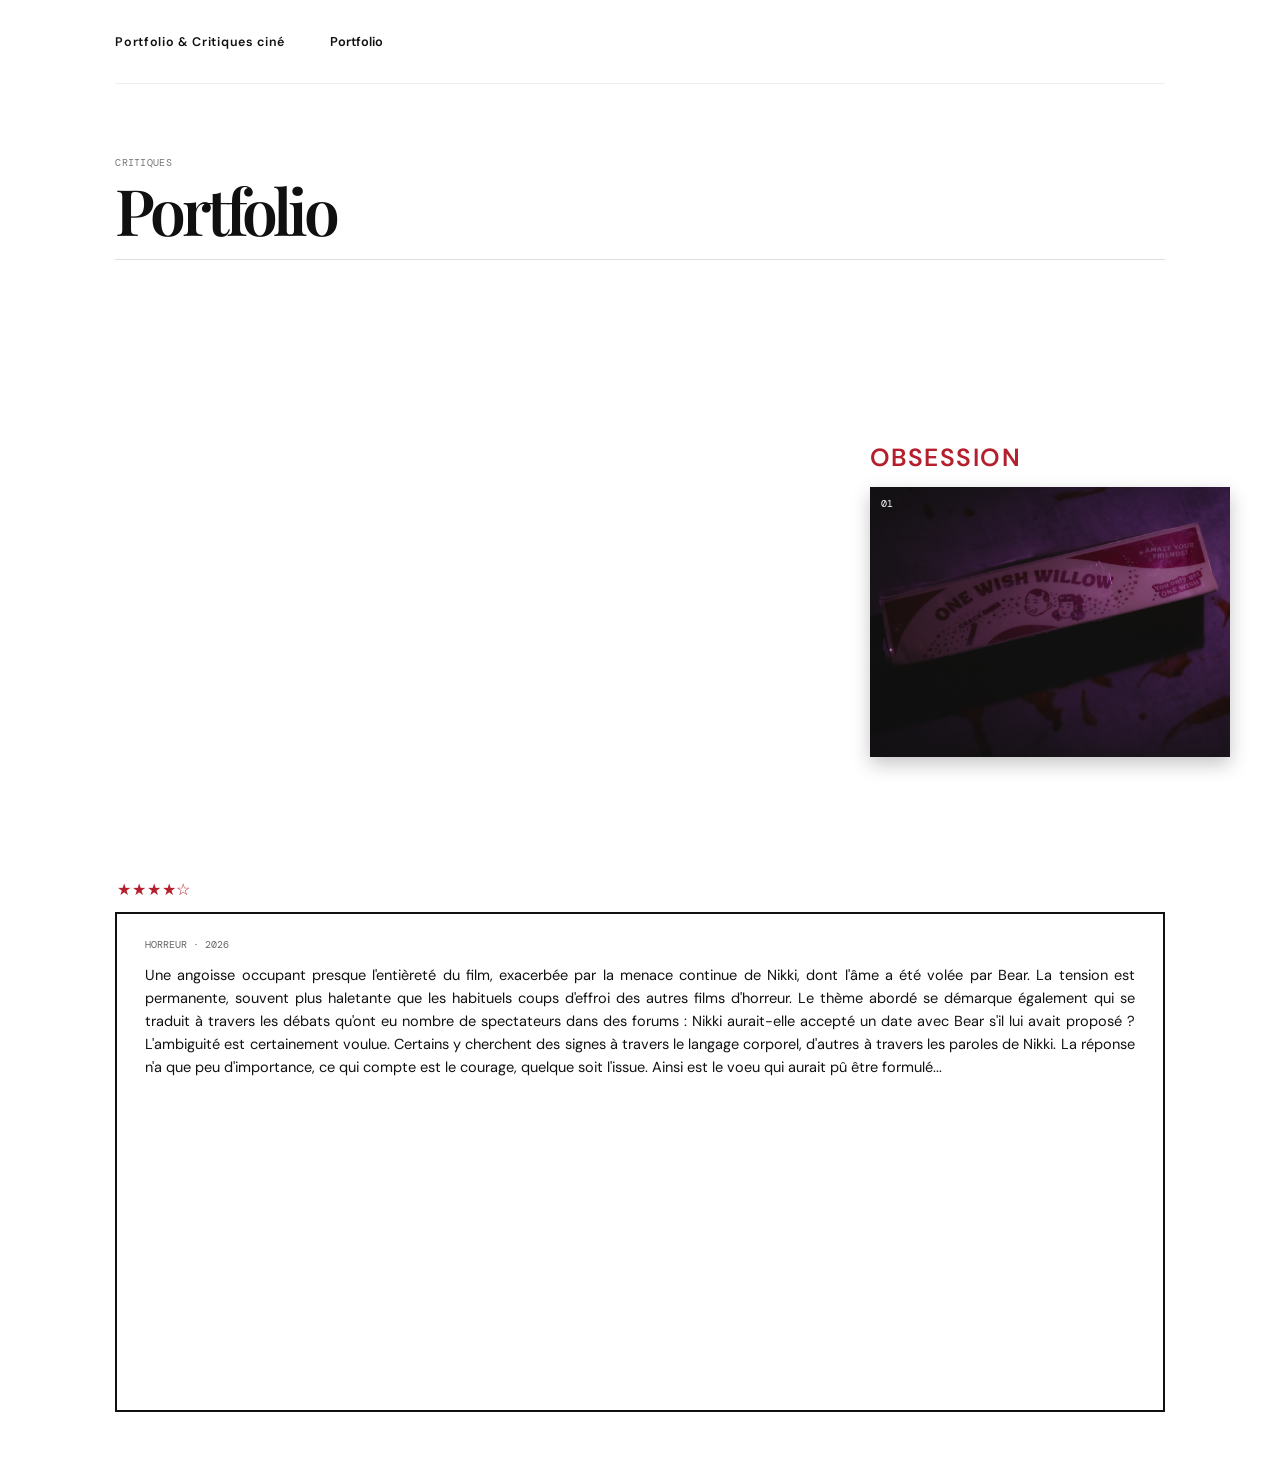
<file: index.html>
<!doctype html><html lang="fr"><head><meta charset="UTF-8"><meta name="viewport" content="width=device-width,initial-scale=1.0"><meta name="description" content="Portfolio et critiques cinéma."><title>Portfolio & Critiques ciné</title><link rel="preconnect" href="https://fonts.googleapis.com"><link rel="preconnect" href="https://fonts.gstatic.com" crossorigin><link href="https://fonts.googleapis.com/css2?family=DM+Mono&family=DM+Sans:wght@400;500;600&family=Playfair+Display:ital,wght@0,600;1,600&display=swap" rel="stylesheet"><link rel="stylesheet" href="styles.css"></head><body><header class="header"><a class="logo" href="#critiques">Portfolio & Critiques ciné</a><nav aria-label="Catégories"><a class="active" href="#critiques">Portfolio</a></nav></header><main><section id="critiques" class="reviews"><div class="section-intro"><div><p class="kicker">Critiques</p><h1>Portfolio</h1></div></div><div class="review-layout"><div class="deck-wrap"><div class="deck" id="deck" aria-label="Films"></div></div><aside class="review-panel" id="review-panel"><span class="rating" id="rating"></span><p class="panel-meta" id="panel-meta"></p><p id="panel-review"></p></aside></div></section></main><script src="script.js"></script></body></html>
</file>
<file: styles.css>
:root{--ink:#101010;--muted:#848484}*{box-sizing:border-box}body{margin:0;background:#fff;color:var(--ink);font-family:"DM Sans",Arial,sans-serif}.header,.reviews{width:60vw;max-width:1120px;margin:auto}.header{height:84px;display:flex;align-items:center;gap:3.5vw;border-bottom:1px solid #eee}.logo{font-size:.78rem;font-weight:600;letter-spacing:.055em;text-decoration:none;color:inherit;white-space:nowrap}.header nav{display:flex;gap:2vw;overflow-x:auto}.header nav a{font-size:.8rem;white-space:nowrap;text-decoration:none;color:var(--muted)}.header nav .active,.header nav a:hover{color:var(--ink);font-weight:600}.reviews{padding:4.5rem 0}.section-intro{display:flex;justify-content:space-between;align-items:end;border-bottom:1px solid #ddd;padding-bottom:1.25rem}.kicker{font:.62rem "DM Mono";letter-spacing:.03em;text-transform:uppercase;color:#777;margin:0 0 .75rem}h1{font:600 clamp(2.6rem,5vw,5.4rem)/.9 "Playfair Display",Georgia,serif;letter-spacing:-.065em;margin:0}h1 em{font-weight:600}.section-intro>p{font:.65rem "DM Mono";margin:0;color:#777}.instruction{font-size:.74rem;color:#777;margin:1rem 0}.review-layout{display:flex;align-items:center;gap:1.5rem}.deck-wrap{display:grid;grid-template-columns:36px minmax(360px,1fr) 36px;align-items:center;gap:.5rem;min-width:0;flex:1}.deck-arrow{height:36px;width:36px;border:1px solid #c9c9c9;border-radius:50%;background:#fff;cursor:pointer;font-size:1rem}.deck-arrow:hover{background:#111;color:#fff}.deck{height:480px;min-width:0;position:relative;isolation:isolate}.movie-card{--accent:#f5d7bd;--angle:0deg;--x:0px;border:0;width:clamp(125px,12vw,175px);aspect-ratio:2/3;background:#555;color:#fff;position:absolute;bottom:25px;left:50%;overflow:visible;cursor:pointer;text-align:left;box-shadow:0 7px 18px rgba(0,0,0,.23);transition:transform .4s cubic-bezier(.2,.8,.2,1),filter .3s;transform:translateX(calc(-50% + var(--x))) rotate(var(--angle));transform-origin:50% 100%;filter:saturate(.8) brightness(.83)}.movie-card:nth-child(1){--angle:-34deg;--x:-100px;z-index:1}.movie-card:nth-child(2){--angle:-23deg;--x:-68px;z-index:2}.movie-card:nth-child(3){--angle:-12deg;--x:-35px;z-index:3}.movie-card:nth-child(4){--angle:0deg;--x:0;z-index:4}.movie-card:nth-child(5){--angle:12deg;--x:35px;z-index:5}.movie-card:nth-child(6){--angle:23deg;--x:68px;z-index:6}.movie-card:nth-child(7){--angle:34deg;--x:100px;z-index:7}.movie-card:hover,.movie-card:focus{filter:saturate(1) brightness(1);outline:none;z-index:9}.movie-card.selected{z-index:10!important;filter:saturate(1) brightness(1);transform:translateX(calc(-50% + 112px)) translateY(-10px) rotate(0deg) scale(1.08)}.card-index,.card-genre,.poster-title,.active-heading{position:absolute;z-index:1}.card-index{top:10px;left:11px;font:.6rem "DM Mono"}.card-genre{left:11px;bottom:10px;font:.56rem "DM Mono"}.poster-title{font:600 clamp(1.3rem,2vw,2.4rem)/.76 "DM Sans";letter-spacing:-.1em}.lost{--accent:#f8d3b4;background:linear-gradient(125deg,#e4b38d 0 43%,#557581 43% 68%,#d68051 68%)}.lost .poster-title{bottom:19%;left:9%;text-shadow:2px 2px #263945}.lost small,.anatomy small{font-size:.4em}.dune{--accent:#f4e8c9;background:linear-gradient(#a6b5ac 0 34%,#e0a45b 35% 58%,#633125 59%)}.dune .poster-title{bottom:17%;left:12%;font-family:"Playfair Display";letter-spacing:.05em;color:#f4e8c9}.past{--accent:#f0d6bd;background:linear-gradient(135deg,#344845 0 45%,#d7ae8d 46% 61%,#27353c 62%)}.past .poster-title{bottom:19%;left:13%;font:italic 600 2.8rem/.68 "Playfair Display";color:#f0d6bd}.anatomy{--accent:#17272c;background:linear-gradient(145deg,#c1cdd1 0 45%,#dfe3e0 46% 58%,#a93628 59%)}.anatomy .poster-title{left:10%;bottom:20%;font-size:1rem;line-height:.85;letter-spacing:.01em;color:#17272c}.her{--accent:#f5c49e;background:linear-gradient(115deg,#c63726,#e25332 48%,#76271f)}.her .poster-title{bottom:16%;left:20%;font:600 4.7rem/1 "Playfair Display";color:#f5c49e}.active-heading{display:none;left:0;bottom:calc(100% + 13px);width:160%;color:var(--accent);transform:none}.movie-card.selected .active-heading{display:block}.active-heading strong{display:block;font:600 1.4rem/1 "Playfair Display";letter-spacing:-.04em}.active-heading span{font-size:.95rem;letter-spacing:.04em;display:block;margin-top:.35rem}.review-panel{background:#fff;color:#111;border:2px solid #111;padding:1.5rem 1.75rem;flex:0 0 50%;min-height:350px;align-self:center;transform:translateY(62px)}.review-panel p{margin:0}.panel-meta{font:.63rem "DM Mono";text-transform:uppercase;color:#666;margin-bottom:.85rem!important}.review-panel #panel-review{font-size:.91rem;line-height:1.58}@media(max-width:1280px){.header,.reviews{width:78vw}.review-layout{flex-direction:column;align-items:stretch}.review-panel{width:100%;flex-basis:auto;transform:none}.deck-wrap{width:100%}}@media(max-width:760px){.header,.reviews{width:calc(100vw - 2rem)}.header{height:64px;gap:1.5rem}.header nav{gap:1rem}.reviews{padding:3.5rem 0}.section-intro{align-items:start;gap:1rem;flex-direction:column}.deck-wrap{grid-template-columns:1fr}.deck-arrow{display:none}.deck{height:430px}.movie-card{width:130px}.movie-card:nth-child(1){--x:-78px}.movie-card:nth-child(2){--x:-52px}.movie-card:nth-child(3){--x:-26px}.movie-card:nth-child(4){--x:0}.movie-card:nth-child(5){--x:26px}.movie-card:nth-child(6){--x:52px}.movie-card:nth-child(7){--x:78px}.movie-card.selected{transform:translateX(calc(-50% + 85px)) translateY(-7px) rotate(0deg) scale(1.04)}.review-panel{padding:1.25rem}.active-heading{width:180%}}
.deck .movie-card:nth-child(1){--x:-175px}.deck .movie-card:nth-child(2){--x:-140px}.deck .movie-card:nth-child(3){--x:-105px}.deck .movie-card:nth-child(4){--x:-70px}.deck .movie-card:nth-child(5){--x:-42px}.deck .movie-card:nth-child(6){--x:-17px}.deck .movie-card:nth-child(7){--x:100px}
@media(max-width:760px){.deck .movie-card:nth-child(1){--x:-95px}.deck .movie-card:nth-child(2){--x:-75px}.deck .movie-card:nth-child(3){--x:-55px}.deck .movie-card:nth-child(4){--x:-35px}.deck .movie-card:nth-child(5){--x:-18px}.deck .movie-card:nth-child(6){--x:-6px}.deck .movie-card:nth-child(7){--x:78px}}
.deck .movie-card.selected{transform:translateX(calc(-50% + 190px)) translateY(-10px) rotate(0deg) scale(1.08)}
@media(max-width:760px){.deck .movie-card.selected{transform:translateX(calc(-50% + 120px)) translateY(-7px) rotate(0deg) scale(1.04)}}
.header,.reviews{width:70vw;max-width:1300px}.review-layout{gap:3.25rem;transform:translateY(-42px)}@media(max-width:1280px){.header,.reviews{width:82vw}.review-layout{transform:none}}
#filter-label{display:none}.deck-wrap{flex:1.15}.review-panel{flex-basis:43%}.deck{height:630px}.movie-card{width:clamp(190px,18vw,260px)}
@media(max-width:1280px){.deck{height:600px}}@media(max-width:760px){.deck{height:500px}.movie-card{width:165px}.deck-wrap{flex:1}.review-panel{flex-basis:auto}}
.movie-card:not(.selected){width:clamp(125px,12vw,175px)}.review-panel{transform:translateX(34px)}
@media(max-width:1280px){.review-panel{transform:none}}@media(max-width:760px){.movie-card:not(.selected){width:130px}}
.movie-card:not(.selected){bottom:115px}.review-panel{min-height:337px;height:337px;transform:translate(34px,86px)}
@media(max-width:1280px){.movie-card:not(.selected){bottom:95px}.review-panel{height:auto;transform:none}}@media(max-width:760px){.movie-card:not(.selected){bottom:75px}}
.review-panel{position:relative}.review-panel {
  min-height: 500px;
  height: 500px;
}.review-panel #panel-review {
  text-align: justify;
}.rating{position:absolute;left:0;bottom:calc(100% + 14px);color:#f2cba9;font-size:1rem;letter-spacing:.05em}.active-heading span{display:none}
.movie-card.obsession{--accent:#b51f2d;width:360px;aspect-ratio:4/3;background:#251028 url('assets/obsession.jpg') center/cover no-repeat}.movie-card.obsession .poster-title{left:8%;bottom:10%;font:600 clamp(2rem,3.5vw,3.6rem)/.88 "DM Sans";letter-spacing:.02em;color:#b51f2d;text-shadow:0 1px 14px rgba(0,0,0,.65)}.movie-card.obsession.selected{transform:translateX(-50%) translateY(-10px) rotate(0) scale(1);margin:0}.movie-card.obsession .active-heading{color:#b51f2d;left:0;bottom:calc(100% + 16px);width:100%}.movie-card.obsession .active-heading strong{font-family:"DM Sans";font-size:1.55rem;letter-spacing:.06em}.review-panel .rating{color:#b51f2d}@media(max-width:760px){.movie-card.obsession{width:min(82vw,360px)}}
.movie-card.obsession .poster-title{display:none}
.movie-card.obsession.selected{left:100%;transform:translateX(-100%) translateY(-10px) rotate(0) scale(1)}
.deck-wrap{display:block}
.movie-card.obsession.selected{transform:translateX(calc(-100% + 65px)) translateY(-10px) rotate(0) scale(1)}
.movie-card.obsession.selected{transform:translateX(calc(-100% + 65px)) translateY(-155px) rotate(0) scale(1)}
.movie-card.obsession.selected{transform:translateX(calc(-100% + 65px)) translateY(-78px) rotate(0) scale(1)}
@media(max-width:760px){body{overflow-x:hidden}.reviews{padding-top:2.25rem}.review-layout{gap:1rem}.deck-wrap{min-height:390px}.deck{height:390px;width:100%}.movie-card.obsession{width:min(88vw,390px)}.movie-card.obsession.selected{left:50%;bottom:8px;transform:translateX(-50%) translateY(-38px) rotate(0) scale(1)}.movie-card.obsession .active-heading{left:0;bottom:calc(100% + 12px);width:100%;text-align:left}.review-panel{width:100%;min-height:230px;height:auto;margin:0;transform:none}.rating{bottom:calc(100% + 10px)}.header{padding:0}.header nav{margin-left:auto}.logo{font-size:.68rem}}
</file>
